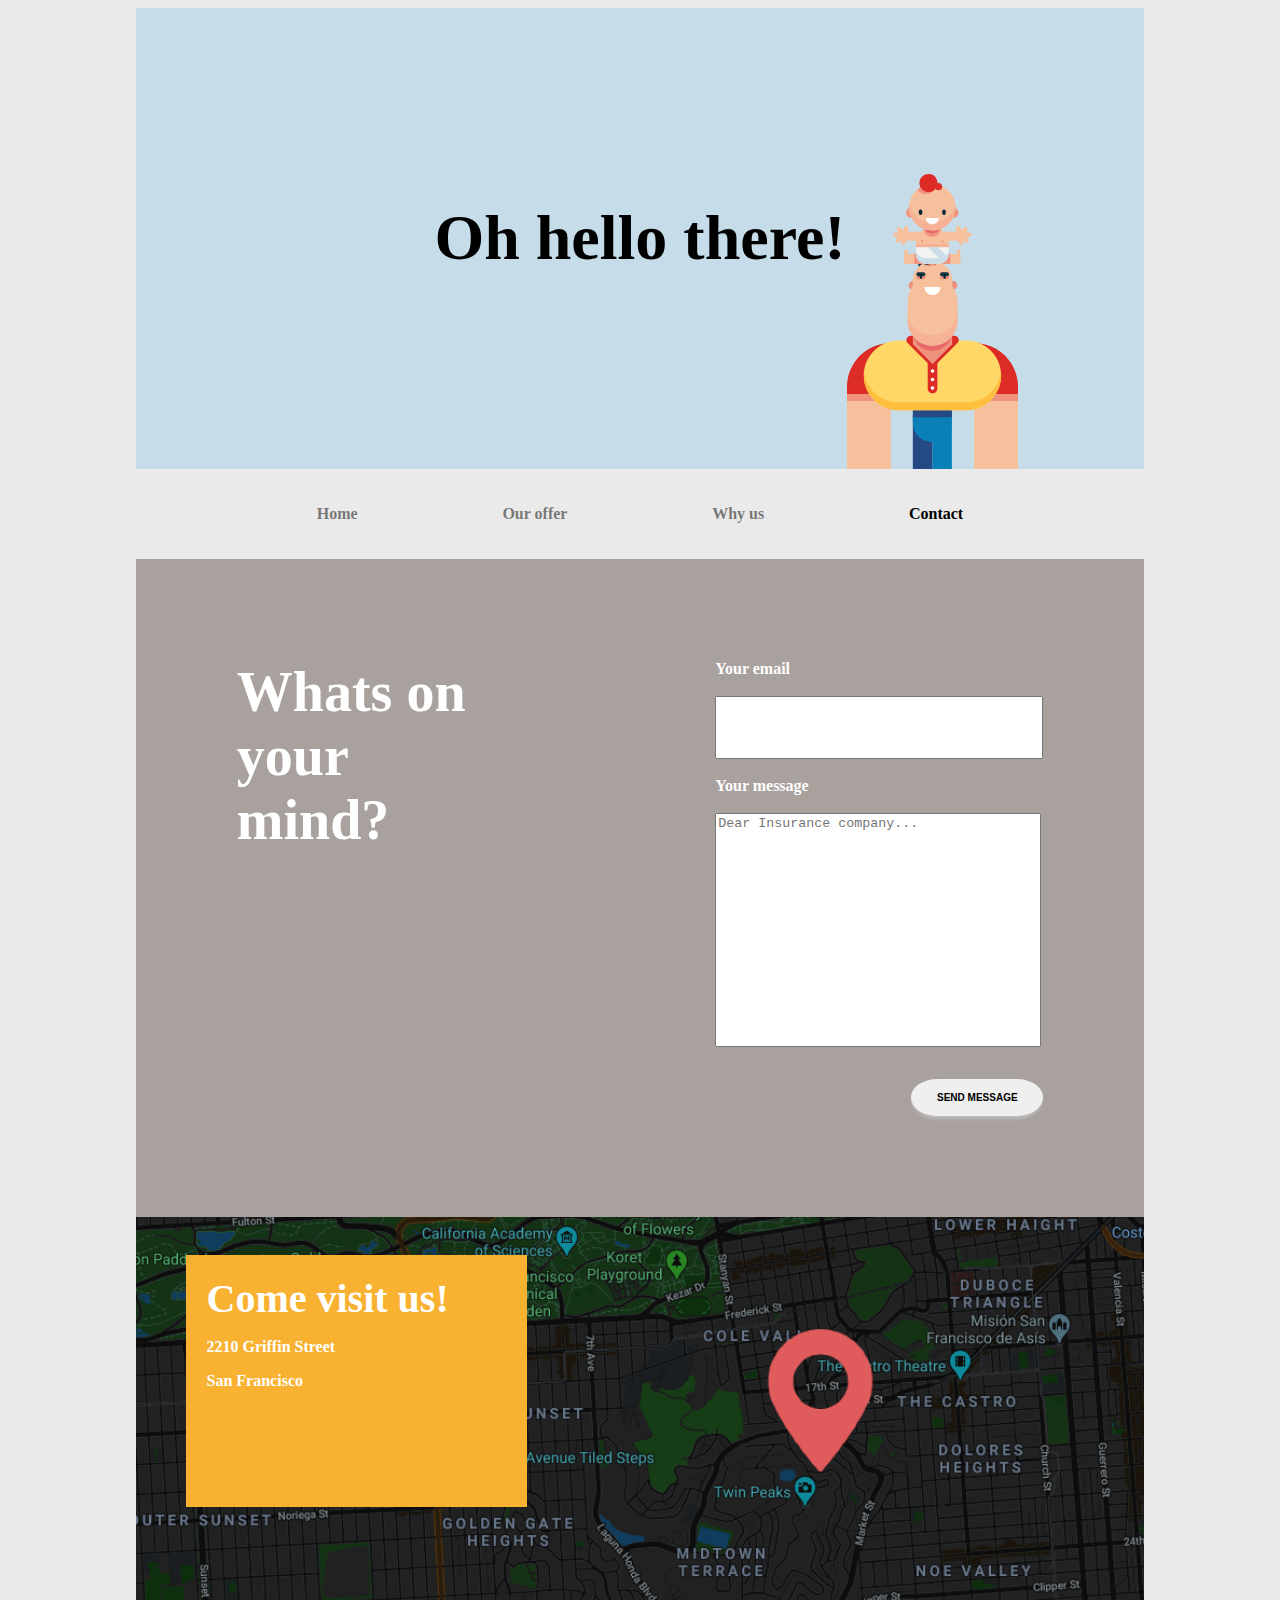
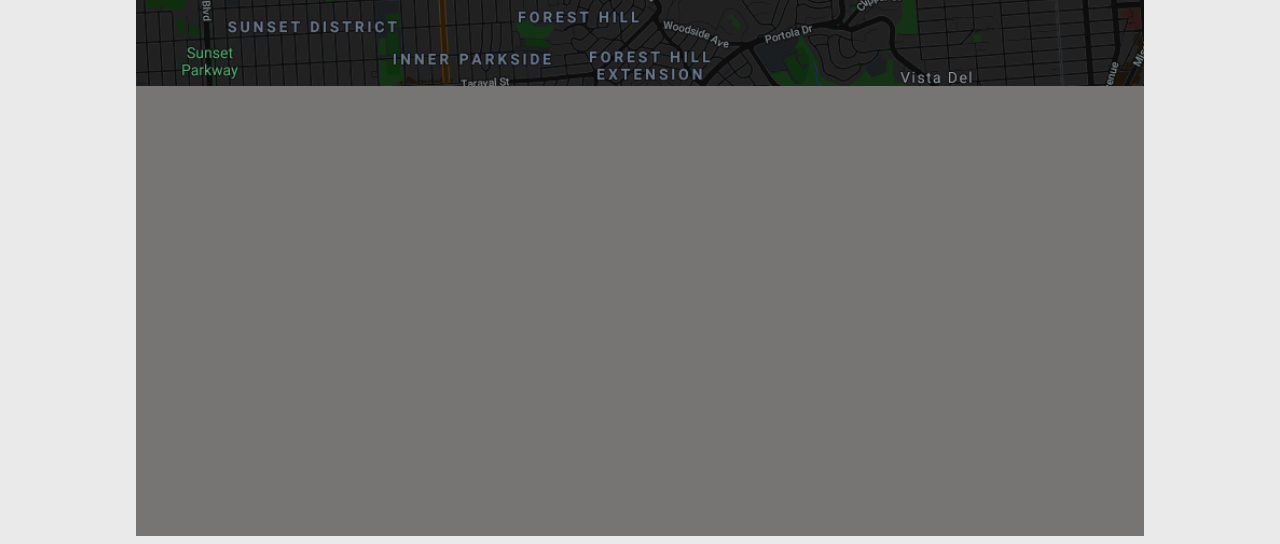
<file: contact.html>
<!DOCTYPE html>
<html lang="en">

<head>
    <meta charset="UTF-8">
    <meta name="viewport" content="width=device-width, initial-scale=1.0">
    <link rel="stylesheet" href="css/style.css">
    <title>Contact</title>
</head>


<body>
    <div class="wrapper">
        <header>
            <div class="banner">
                <h1>Oh hello there!</h1>
            </div>

            <nav>
                <a href="index.html">Home</a>
                <a href="">Our offer</a>
                <a href="">Why us</a>
                <a href="" class="contact">Contact</a>
            </nav>
        </header>
        <main>
            <section class="sendmessage">
                <div class="whatsonyourmind">
                    <h1>Whats on your</h1>
                    <h1>mind?</h1>
                </div>
                <div class="inputmessage">
                    <label for="email">Your email</label><br>
                    <input type="text" id="email" name="email"><br>
                    <label for="message">Your message</label><br>
                    <textarea id="message" name="message" placeholder="Dear Insurance company..."></textarea>
                    <button class="sendmessagebutton">SEND MESSAGE</button>
                </div>
            </section>
            <section class="map">
                <div class="visitus">
                    <h1>Come visit us!</h1>
                    <p>2210 Griffin Street</p>
                    <p>San Francisco</p>
                </div>
            </section>
        </main>
        <footer>
            <div class="bottom"></div>
        </footer>
    </div>
</body>

</html>
</file>
<file: css/style.css>
/*pink: (240, 121, 73)
orange: (249, 177, 49)
celeste: (198, 221, 233)
gray: (168, 161, 158)
background gray/white: (234, 234, 234)
letters gray: (224, 224, 224)
gray bottom: (119, 116, 116)*/

a {
    color: rgba(0, 0, 0, 0.5);
    text-decoration: none;
}

a.home {
    color: black;
}

a.contact {
    color: black;
}

h1 {
    margin: 0;
    font-size: 2.5rem;
}

h2 {
    color: white;
    margin: 0;
    font-size: xx-large;
}

h3 {
    text-align: center;
    margin: 0;
    font-size: larger;
}

.family h1 {
    margin: 0;
    margin-left: 10%;
}

.family p {
    margin: 1%;
    margin-left: 10%;
}

.family button {
    margin-left: 10%;
}

.family :nth-child(3) {
    margin-top: 1vw;
}

.biggertext {
    margin: 0;
    font-size: x-large;
    position: relative;
    top: 20%;
}

.smalltext {
    font-size: small;
}

white {
    color: white;
}

button.joinnow {
    box-shadow: 0px 4px 4px -2px rgba(196, 196, 196, 1);
    border: none;
    border-radius: 20%/50%;
    font-size: 1rem;
    font-weight: 600;
    padding: 1vw;
    padding-left: 3vw;
    padding-right: 3vw;
    margin-top: 20%;
}

p {
    color: rgba(0, 0, 0, 0.719);
}

body {
    text-align: left;
    padding-left: 10%;
    padding-right: 10%;
    max-width: 1920px;
    min-height: 720px;
    font-family: 'Arial Narrow Bold';
    font-weight: bold;
    background-color: rgb(234, 234, 234);
}

.wrapper {
    max-width: 1920px;
    min-height: 720px;
    min-width: 880px;
    display: flex;
    flex-direction: column;
    justify-content: center;
}

header {
    display: grid;
    grid-template-columns: 2;
    grid-template-rows: 2;
}

.family {
    padding: 10%;
    padding-bottom: 30%;
    background-color: rgb(198, 221, 233);
    background-image: url("../img/family.png");
    background-size: 50%;
    background-repeat: no-repeat;
    background-position: bottom right;
    grid-column: 1/2;
    grid-row: 1/3;
}

.learnmore {
    padding: 20%;
    background-color: rgb(240, 121, 73);
    grid-column: 2/3;
    grid-row: 1/2;
    text-align: center;
}

.jointoday {
    padding: 20%;
    background-color: rgb(249, 177, 49);
    grid-column: 2/3;
    grid-row: 2/3;
    text-align: center;
}

nav {
    padding: 4vh;
    grid-column: 1/3;
    grid-row: 3/4;
    display: flex;
    justify-content: space-evenly;
}

.maininfo {
    display: grid;
    grid-template: 0.45fr 0.55fr/1fr;
}

.greybox {
    padding: 10%;
    padding-bottom: 30%;
    background-color: rgb(168, 161, 158);
    grid-area: 1/1/2/2;
    display: flex;
    justify-content: space-between;
}

.leftside {
    min-width: 35%;
}

.leftside h1 {
    color: white;
}

.rightside {
    margin-left: 15vw;
    margin-bottom: -15vw;
}

.generations {
    position: relative;
    bottom: 40%;
    display: flex;
    justify-content: center;
}

.generations div~h3 {
    padding-top: 8%;
}

.generations div~p {
    padding: 5%;
    text-align: center;
}

.generations>div {
    border-radius: 2%;
    position: relative;
    max-height: 50vh;
    min-height: 370px;
    min-width: 150px;
    max-width: 30%;
    margin: 2%;
    padding: 2%;
    box-shadow: 0px 4px 4px -2px rgba(0, 0, 0, 0.219);
}

.generations>div>div {
    border-radius: 2%;
    position: relative;
    max-height: 53%;
       min-height: 230px;
    max-width: 105%;
    min-width: 105%;
    margin-left: -2%;
    margin-top: -25%;
}

.orangebox {
    padding: 10%;
    background-color: rgb(249, 177, 49);
    grid-area: 2/1/3/2;
}

.aboutus {
    margin-left: 25%;
    margin-right: 25%;
    margin-top: -25%;
}

.aboutus h1 {
    color: white;
    text-align: center;
}

.children {
    background-color: white;
}

.justright {
    background-color: white;
}

.oldfart {
    background-color: white;
}

.child {
    background-image: url("../img/child.png");
    background-size: 8rem;
    background-repeat: no-repeat;
    background-position: bottom;
    background-color: rgb(198, 221, 233);
}

.adult {
    background-image: url("../img/adult.png");
    background-size: 9rem;
    background-repeat: no-repeat;
    background-position: bottom;
    background-color: rgb(249, 177, 49);
}

.senior {
    background-image: url("../img/old.png");
    background-size: 12rem;
    background-repeat: no-repeat;
    background-position: bottom;
    background-color: rgb(240, 121, 73);
}

.howitworks {
    display: grid;
    grid-template: 1fr 1fr/1fr 1fr 1fr;
}

.howitworks>div {
    padding: 2vw;
    padding-bottom: 15vw;
}

.howitworks .box0 h1 {
    position: relative;
    top: 25%;
    text-align: center;
    color: rgba(0, 0, 0, 0.719);
}

.howitworks div p {
    text-align: center;
}

.box0 {
    grid-column: 1/2;
    grid-row: 1/2;
    background-color: rgb(198, 221, 233);
}

.box1 {
    grid-column: 2/3;
    grid-row: 1/2;
}

.box1, .box2, .box3, .box4, .box5 {
    display: flex;
    flex-direction: column;
    justify-content: center;
}

.number {
    align-self: flex-start;
    color: rgba(0, 0, 0, 0.473);
}

.box2 {
    grid-column: 3/4;
    grid-row: 1/2;
    background-color: rgb(234, 234, 234);
}

.box3 {
    grid-column: 1/2;
    grid-row: 2/3;
}

.box4 {
    background-color: rgb(240, 121, 73);
    grid-column: 2/3;
    grid-row: 2/3;
}

.box5 {
    grid-column: 3/4;
    grid-row: 2/3;
}

.box1, .box3, .box5 {
    background-color: white;
}

.takemeup {
    text-align: center;
    background-color: rgb(168, 161, 158);
    padding-bottom: 2%;
}

.arrow {
    position: relative;
    top: 0.9rem;
    display: inline-block;
    font-family: 'Times New Roman', Times, serif;
    transform: rotate(135deg);
    font-weight: 2000;
    font-size: x-large;
}

.bottom {
    background-color: rgb(119, 116, 116);
    height: 50vh;
}

.banner {
    grid-area: 1/1/2/3;
    padding: 5%;
    height: 40vh;
    min-height: 250px;
    text-align: center;
    background-color: rgb(198, 221, 233);
    background-image: url("../img/man-and-baby.svg");
    background-size: 17%;
    background-repeat: no-repeat;
    background-position: bottom right 15%;
    display: flex;
    justify-content: center;
    align-items: center;
}

.banner h1 {
    font-size: 4rem;
}

.sendmessage {
    padding: 10%;
    background-color: rgb(168, 161, 158);
    display: flex;
    justify-content: flex-start;
    color: white;
}

.whatsonyourmind {
    min-width: 35%;
}

.whatsonyourmind h1 {
    font-size: 3.5rem;
}

.inputmessage {
    margin-left: 12vw;
    display: flex;
    flex-direction: column;
    justify-content: space-between;
}

button.sendmessagebutton {
    box-shadow: 0px 4px 4px -2px rgba(196, 196, 196, 1);
    border: none;
    border-radius: 20%/50%;
    font-size: 10px;
    font-weight: 600;
    padding: 1vw;
    padding-left: 2vw;
    padding-right: 2vw;
    align-self: flex-end;
    margin-top: 10%;
}

input {
    width: 25vw;
    height: 15%;
}

textarea#message {
    width: 25vw;
    height: 30vh;
    resize: none;
}

.map {
    min-height: 469px;
    background-size: cover;
    background-image: url(../img/map.png);
    background-repeat: no-repeat;
}

.visitus {
    position: relative;
    left: 5%;
    top: 3vw;
    padding: 2%;
    padding-bottom: 10%;
    color: white;
    min-width: 300px;
    min-height: 75px;
    max-height: 20%;
    max-width: 25%;
    background-color: rgb(249, 177, 49);
}

.visitus p {
    color: white;
}

@media screen and (max-width: 640px) {
    body {

        padding-left: 0;
        padding-right: 0;
    }

    .wrapper {
        min-width: 360px;
        justify-content: flex-start;
    }
    .howitworks {
        display: grid;
        grid-template: repeat(6, 1fr)/1fr;
    }
    .box0 {
        grid-column: 1/2;
        grid-row: 1/2;
        background-color: rgb(198, 221, 233);
    }
    .box1 {
        grid-column: 1/2;
        grid-row: 2/3;
    }
    .box2 {
        grid-column: 1/2;
        grid-row: 3/4;
        background-color: rgb(234, 234, 234);
    }
    .box3 {
        grid-column: 1/2;
        grid-row: 4/5;
    }
    .box4 {
        background-color: rgb(240, 121, 73);
        grid-column: 1/2;
        grid-row: 5/6;
    }
    .box5 {
        grid-column: 1/2;
        grid-row: 6/7;
    }
    header {
        grid-template-columns: 1;
        grid-template-rows: 4;
    }
    .family {
        grid-column: 1/2;
        grid-row: 1/3;
    }
    .learnmore {
        grid-column: 1/2;
        grid-row: 3/4;
    }
    .jointoday {
        grid-column: 1/2;
        grid-row: 4/5;
    }
    nav {
        display: none;
    }
    .maininfo {

        grid-template: 1fr 1fr 1fr 1fr 1fr /1fr;
    }

    .generations {
        position: relative;

        bottom: 0;
        display: flex;
        flex-direction: column;
        justify-content: flex-start;
    }
    .greybox {
 
        display: flex;
        flex-direction: column;
        justify-content: flex-start;
        grid-area: 1/1/2/2;
    }

    .orangebox {
        padding: 10%;
        background-color: rgb(249, 177, 49);
        grid-area: 2/1/6/2;
    }
    .takemeup {
        display: none;
    }

    .generations>div {
        border-radius: 2%;
        position: static;
        max-height: 100%;
        min-height: 290px;
        min-width: 250px;
        max-width: 100%;
        margin: 8%;
        margin-top: 20%;
        padding: 2%;
        box-shadow: 0px 4px 4px -2px rgba(0, 0, 0, 0.219);
    }

    .generations>div>div {
        border-radius: 2%;
        position: static;
        max-height: 100%;
        min-height: 230px;
        max-width: 100%;
        min-width: 250px;
        margin-left: 0%;
        margin-top: -25%;
    }

    .leftside .joinnow {
        display: none;
    }

    .leftside {
        min-width: 0;
    }
    

    
    .rightside {
        margin-left: auto;
    }

    .aboutus {
        margin-left: auto;
        margin-right: auto;
        margin-top: 15%;
    }

    .adult {
        background-color: rgb(168, 161, 158);
    }
}
</file>
